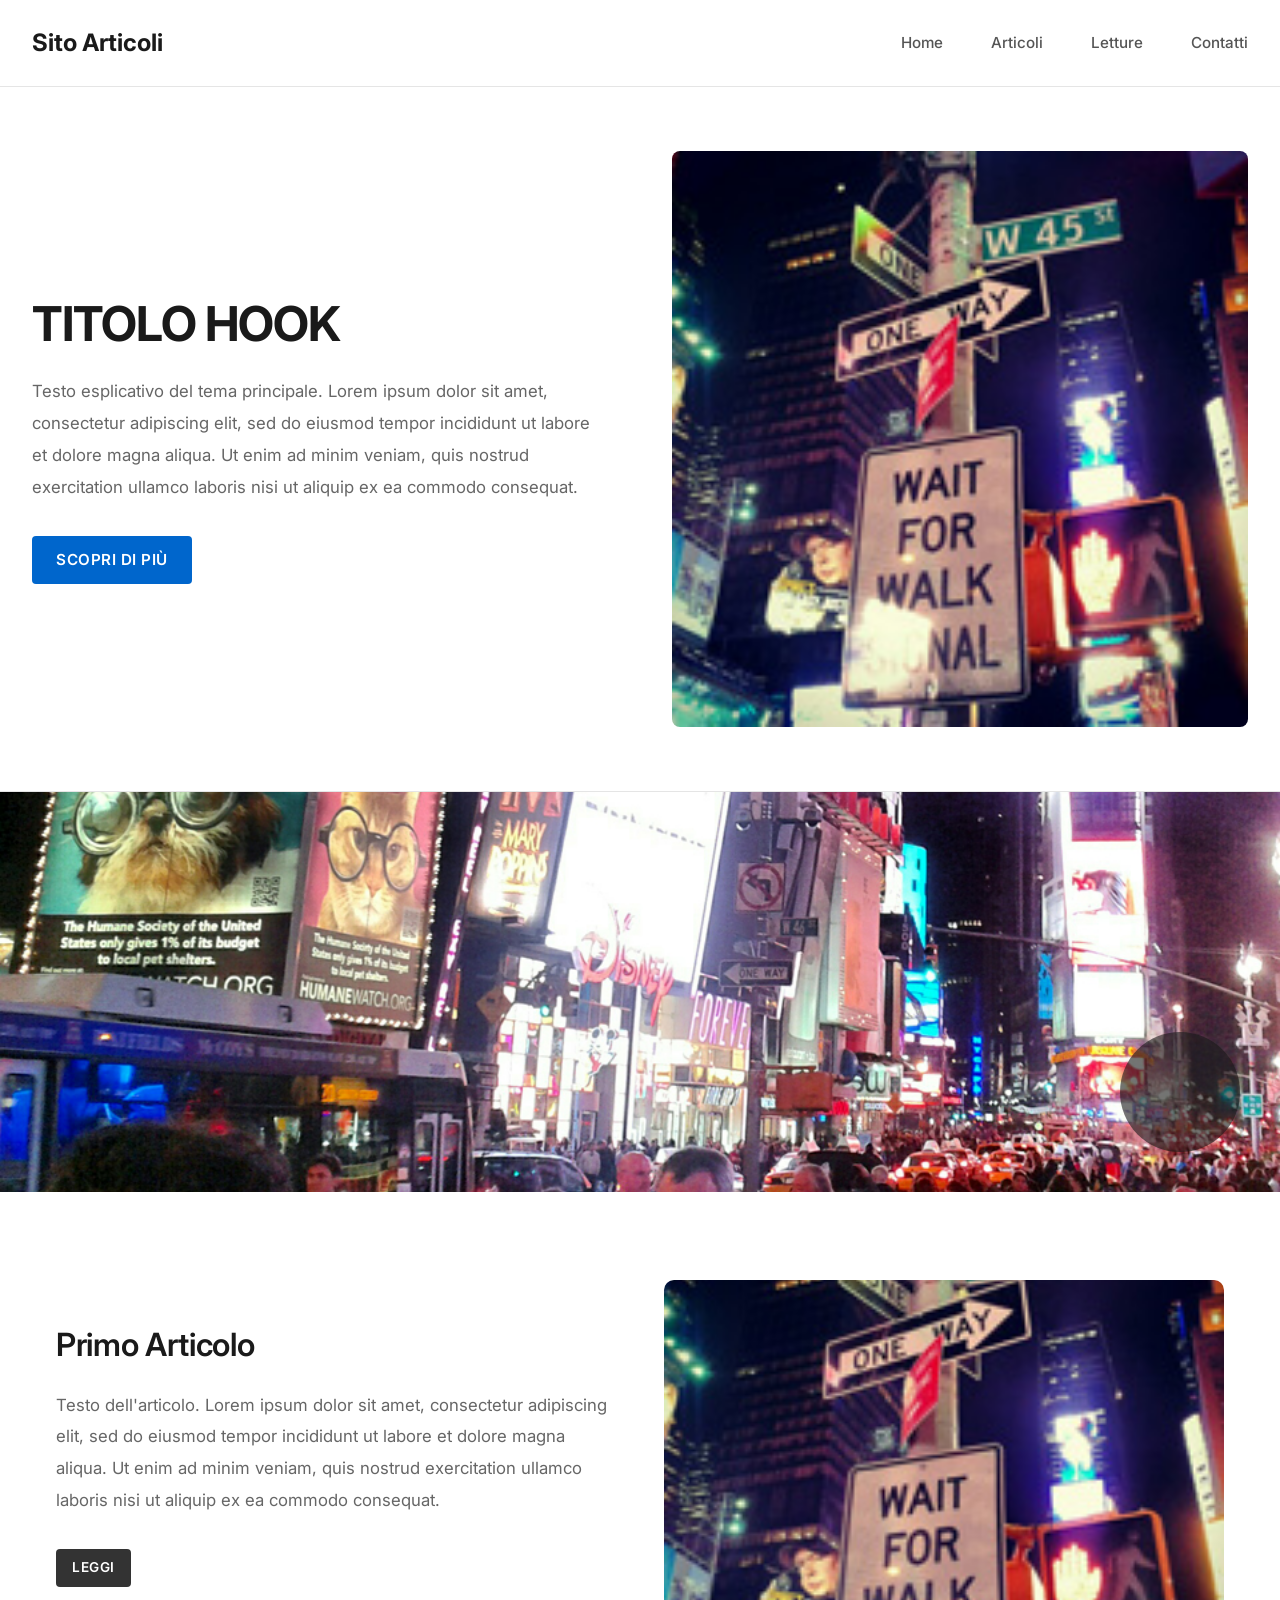
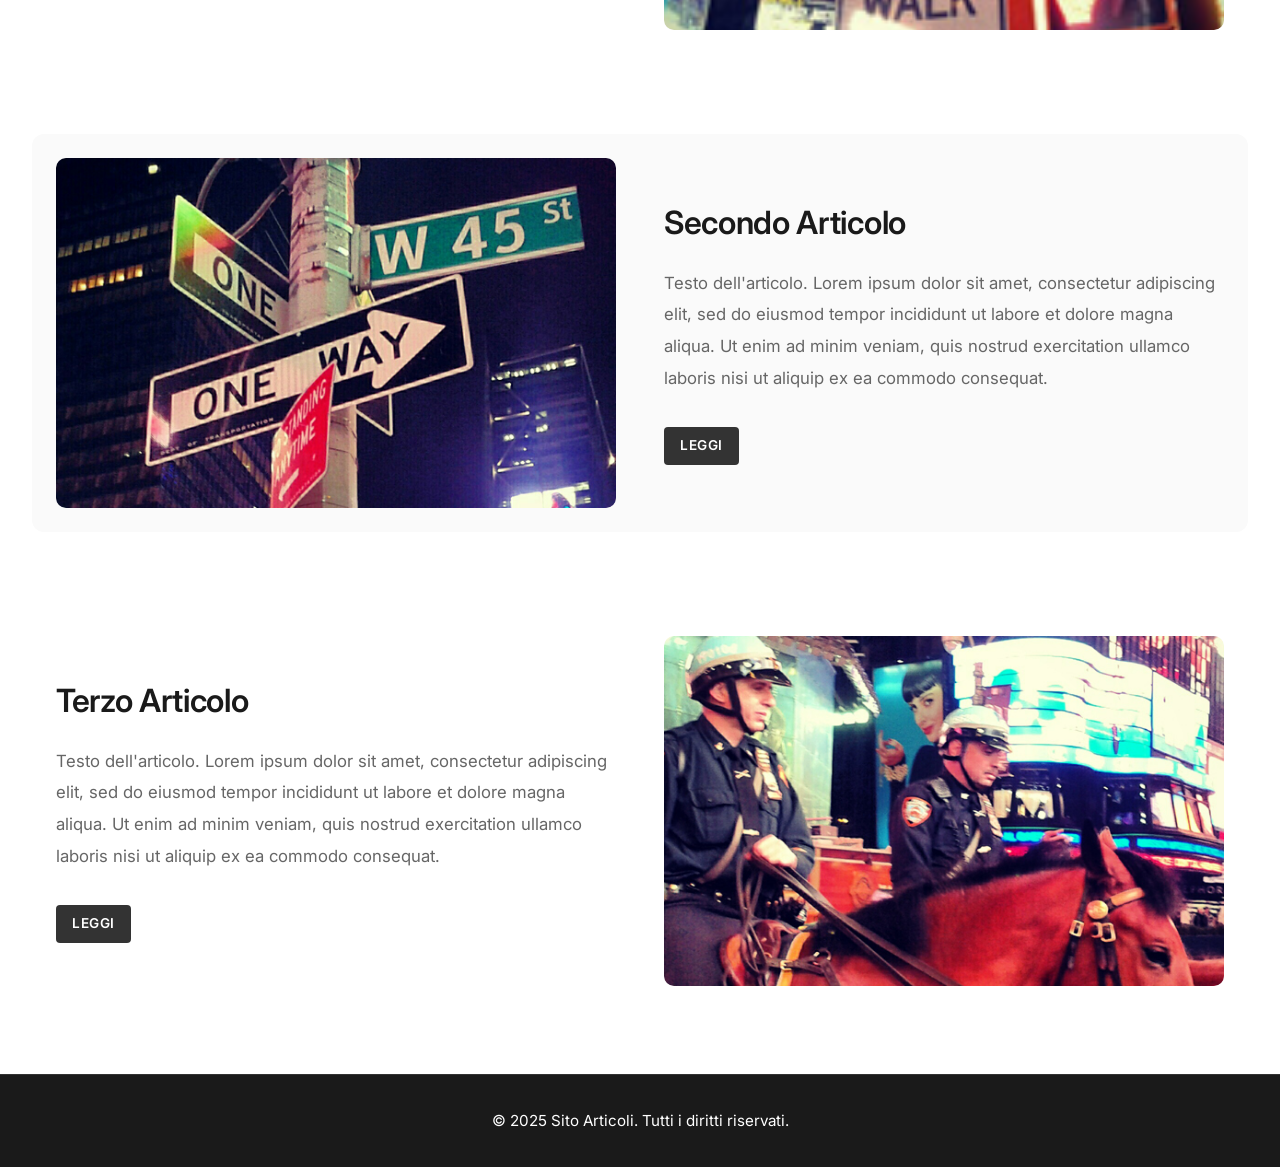
<file: Esercizio-3-Ramson/03-sito-moderno/index.html>
<!DOCTYPE html>
<html lang="it">
<head>
    <meta charset="UTF-8">
    <meta name="viewport" content="width=device-width, initial-scale=1.0">
    <!-- 
      =============================================================================
      PROGETTO NOVA — SITO WEB ARTICOLI MODERNO (ESERCIZIO 3)
      =============================================================================
      Questo file rappresenta la versione modernizzata e riprogettata del vecchio sito.
      
      MIGLIORAMENTI APPORTATI:
      1. Struttura Semantica: Sostituzione di div anonimi con tag HTML5 semantici 
         (<header>, <main>, <section>, <article>, <footer>).
      2. Accessibilità (A11y):
         - Menu Hamburger mobile migliorato con tag <button> e attributi ARIA:
           * aria-label="Apri menu principale"
           * aria-expanded="false"/"true" per indicare lo stato aperto/chiuso
           * aria-controls="nav" per associare il pulsante al menu di navigazione
         - Alt text descrittivi per tutte le immagini di layout.
      3. Ottimizzazione Asset e Performance:
         - Rimozione completa di jQuery e Nivo Slider (non necessari nel layout moderno).
         - Organizzazione semplificata: index.html e style.css nella root di cartella,
           con immagini collocate in assets/ (eliminazione di cartelle nidificate html/css/js).
      4. Design Responsive & Interattività:
         - Layout responsive mobile-first basato su CSS Grid e Flexbox.
         - Script JavaScript nativo per menu mobile e smooth scrolling nativo.
      =============================================================================
    -->
    <title>Sito Articoli Moderno — Progetto Nova</title>
    
    <!-- Modern Fonts -->
    <link rel="preconnect" href="https://fonts.googleapis.com">
    <link rel="preconnect" href="https://fonts.gstatic.com" crossorigin>
    <link href="https://fonts.googleapis.com/css2?family=Inter:wght@300;400;500;600;700&display=swap" rel="stylesheet">
    
    <!-- Modernized Styles -->
    <link rel="stylesheet" href="style.css" type="text/css">
    
    <!-- Smooth Scrolling & Mobile Menu Script -->
    <script>
        // Wait for DOM to be fully loaded
        document.addEventListener('DOMContentLoaded', function() {
            
            // Mobile menu toggle
            const mobileToggle = document.querySelector('.mobile-toggle');
            const headerNav = document.querySelector('.header-nav');
            const navLinks = document.querySelectorAll('.header-nav a');
            
            // Toggle menu on hamburger click
            if (mobileToggle) {
                mobileToggle.addEventListener('click', function(e) {
                    e.stopPropagation();
                    const isExpanded = headerNav.classList.toggle('active');
                    mobileToggle.classList.toggle('active');
                    mobileToggle.setAttribute('aria-expanded', isExpanded ? 'true' : 'false');
                });
            }
            
            // Close menu when any nav link is clicked
            navLinks.forEach(link => {
                link.addEventListener('click', function() {
                    headerNav.classList.remove('active');
                    mobileToggle.classList.remove('active');
                    mobileToggle.setAttribute('aria-expanded', 'false');
                });
            });
            
            // Close menu when clicking outside
            document.addEventListener('click', function(e) {
                const isClickInsideMenu = headerNav.contains(e.target);
                const isClickOnToggle = mobileToggle.contains(e.target);
                
                if (!isClickInsideMenu && !isClickOnToggle && headerNav.classList.contains('active')) {
                    headerNav.classList.remove('active');
                    mobileToggle.classList.remove('active');
                    mobileToggle.setAttribute('aria-expanded', 'false');
                }
            });
            
            // Close menu on window resize
            window.addEventListener('resize', function() {
                if (window.innerWidth > 768) {
                    headerNav.classList.remove('active');
                    mobileToggle.classList.remove('active');
                    mobileToggle.setAttribute('aria-expanded', 'false');
                }
            });
            
            // Smooth scrolling for anchor links
            document.querySelectorAll('a[href^="#"]').forEach(anchor => {
                anchor.addEventListener('click', function (e) {
                    e.preventDefault();
                    const targetId = this.getAttribute('href').substring(1);
                    const targetElement = document.getElementById(targetId);
                    if (targetElement) {
                        // Special handling for home button - scroll to top
                        if (targetId === 'home') {
                            window.scrollTo({
                                top: 0,
                                behavior: 'smooth'
                            });
                        } else {
                            targetElement.scrollIntoView({
                                behavior: 'smooth',
                                block: 'start'
                            });
                        }
                    }
                });
            });
        });
    </script>
</head>
 
<body>
    <div id="container">
        
        <!-- Header -->
        <header id="home" class="header-slim">
            <div class="header-wrapper">
                <div class="logo">
                    <a href="#hero">Sito Articoli</a>
                </div>
                <button class="mobile-toggle" aria-label="Apri menu principale" aria-expanded="false" aria-controls="nav">
                    <span></span>
                    <span></span>
                    <span></span>
                </button>
                <nav id="nav" class="header-nav">
                    <ul>
                        <li><a href="#hero">Home</a></li>
                        <li><a href="#hero">Articoli</a></li>
                        <li><a href="#content">Letture</a></li>
                        <li><a href="#footer">Contatti</a></li>
                    </ul>
                </nav>
            </div>
        </header>
        
        <!-- Hero / Hook Section -->
        <section id="hero" class="hero-section">
            <div class="hero-container">
                <div class="hero-text">
                    <h1>TITOLO HOOK</h1>
                    <p>Testo esplicativo del tema principale. Lorem ipsum dolor sit amet, consectetur adipiscing elit, sed do eiusmod tempor incididunt ut labore et dolore magna aliqua. Ut enim ad minim veniam, quis nostrud exercitation ullamco laboris nisi ut aliquip ex ea commodo consequat.</p>
                    <a href="#content" class="btn btn-primary">Scopri di più</a>
                </div>
                <div class="hero-image">
                    <img src="assets/times-square.jpg" alt="Featured image for hero section">
                </div>
            </div>
        </section>
        
        <!-- Full Width Image Section -->
        <div class="fullwidth-image">
            <img src="assets/times-square-people.jpg" alt="Full width featured image">
            <div class="accent-circle-large"></div>
        </div>
        
        <!-- Content Sections - Alternating Layout -->
        <div id="content" class="content-grid">
            
            <!-- Content Block 1 - Text Left, Image Right -->
            <article class="content-block content-left-text">
                <div class="block-text">
                    <h2>Primo Articolo</h2>
                    <p>Testo dell'articolo. Lorem ipsum dolor sit amet, consectetur adipiscing elit, sed do eiusmod tempor incididunt ut labore et dolore magna aliqua. Ut enim ad minim veniam, quis nostrud exercitation ullamco laboris nisi ut aliquip ex ea commodo consequat.</p>
                    <a href="#" class="btn btn-secondary btn-small">Leggi</a>
                </div>
                <div class="block-image">
                    <img src="assets/times-square.jpg" alt="Article image">
                </div>
            </article>
            
            <!-- Content Block 2 - Image Left, Text Right -->
            <article class="content-block content-right-text">
                <div class="block-image">
                    <img src="assets/times-square-traffic.jpg" alt="Article image">
                </div>
                <div class="block-text">
                    <h2>Secondo Articolo</h2>
                    <p>Testo dell'articolo. Lorem ipsum dolor sit amet, consectetur adipiscing elit, sed do eiusmod tempor incididunt ut labore et dolore magna aliqua. Ut enim ad minim veniam, quis nostrud exercitation ullamco laboris nisi ut aliquip ex ea commodo consequat.</p>
                    <a href="#" class="btn btn-secondary btn-small">Leggi</a>
                </div>
            </article>
            
            <!-- Content Block 3 - Text Left, Image Right -->
            <article class="content-block content-left-text">
                <div class="block-text">
                    <h2>Terzo Articolo</h2>
                    <p>Testo dell'articolo. Lorem ipsum dolor sit amet, consectetur adipiscing elit, sed do eiusmod tempor incididunt ut labore et dolore magna aliqua. Ut enim ad minim veniam, quis nostrud exercitation ullamco laboris nisi ut aliquip ex ea commodo consequat.</p>
                    <a href="#" class="btn btn-secondary btn-small">Leggi</a>
                </div>
                <div class="block-image">
                    <img src="assets/times-square-horse.jpg" alt="Article image">
                </div>
            </article>
            
        </div>
        
        <!-- Footer -->
        <footer id="footer" class="footer-main">
            <div class="footer-content">
                <p>&copy; 2025 Sito Articoli. Tutti i diritti riservati.</p>
            </div>
        </footer>
        
    </div>
</body>
</html>
</file>
<file: Esercizio-3-Ramson/03-sito-moderno/style.css>
/* =============================================================================
   PROGETTO NOVA — ARCHITETTURA STILISTICA CSS
   =============================================================================
   Questo foglio di stile implementa la modernizzazione visiva dell'esercizio.
   
   CARATTERISTICHE E SCELTE DI SVILUPPO:
   1. Vanilla CSS Moderno: Utilizzo di variabili CSS per coerenza cromatica,
      evitando framework esterni pesanti in linea con un codice pulito e leggero.
   2. Layout Fluido e Responsive:
      - CSS Grid per la griglia dell'Hero e l'impaginazione responsive.
      - Flexbox per allineamenti interni, navbar ed elementi del footer.
      - Media Queries per un adattamento completo su dispositivi Tablet e Mobile.
   3. Focus Visibile per Accessibilità:
      - Implementazione di :focus-visible per fornire un contorno blu neon nitido
        durante la navigazione con tastiera, ignorandolo durante i clic del mouse.
   4. Riorganizzazione percorsi:
      - Semplificazione dei percorsi (assets/ per le immagini e foglio di stile
        posto nella stessa directory di index.html).
   ============================================================================= */

/* =============================================================================
   GLOBAL STYLES - Minimalist Article Page Design
   ============================================================================= */

* {
    margin: 0;
    padding: 0;
    box-sizing: border-box;
}

html {
    scroll-behavior: smooth;
}

html, body {
    height: 100%;
}

body {
    background-color: #ffffff;
    color: #2c3e50;
    font-family: 'Inter', -apple-system, BlinkMacSystemFont, 'Segoe UI', sans-serif;
    font-size: 16px;
    line-height: 1.6;
    font-weight: 400;
}

a {
    color: #0066cc;
    text-decoration: none;
    transition: color 0.3s ease;
}

a:hover {
    color: #0052a3;
}

/* Accessibility focus styles */
a:focus-visible,
button:focus-visible,
.btn:focus-visible {
    outline: 3px solid #0066cc;
    outline-offset: 3px;
}


/* =============================================================================
   TYPOGRAPHY
   ============================================================================= */

h1, h2, h3, h4, h5, h6 {
    font-weight: 600;
    line-height: 1.3;
    margin-bottom: 1rem;
    color: #1a1a1a;
}

h1 {
    font-size: 3rem;
    font-weight: 700;
    letter-spacing: -0.02em;
    line-height: 1.2;
}

h2 {
    font-size: 2rem;
    font-weight: 600;
    letter-spacing: -0.01em;
}

h3 {
    font-size: 1.25rem;
    font-weight: 600;
}

p {
    margin-bottom: 1.5rem;
    color: #555;
    line-height: 1.8;
}

/* =============================================================================
   BUTTONS & LINKS
   ============================================================================= */

.btn {
    display: inline-block;
    padding: 0.75rem 1.5rem;
    background-color: #0066cc;
    color: #ffffff;
    font-size: 0.95rem;
    font-weight: 600;
    border: none;
    border-radius: 4px;
    text-decoration: none;
    cursor: pointer;
    transition: all 0.3s ease;
    text-transform: uppercase;
    letter-spacing: 0.5px;
}

.btn:hover {
    background-color: #0052a3;
    color: #ffffff;
    text-decoration: none;
    transform: translateY(-2px);
    box-shadow: 0 4px 12px rgba(0, 102, 204, 0.3);
}

.btn:active {
    transform: translateY(0);
    box-shadow: 0 2px 6px rgba(0, 102, 204, 0.2);
}

.btn-small {
    padding: 0.5rem 1rem;
    font-size: 0.85rem;
}

.btn-primary {
    background-color: #0066cc;
    color: #ffffff;
}

.btn-primary:hover {
    background-color: #0052a3;
}

.btn-secondary {
    background-color: #333;
    color: #ffffff;
}

.btn-secondary:hover {
    background-color: #0066cc;
    color: #ffffff;
}

.btn-light {
    background-color: #ffffff;
    color: #0066cc;
    border: 2px solid #0066cc;
}

.btn-light:hover {
    background-color: #f0f0f0;
    color: #0066cc;
    box-shadow: 0 4px 12px rgba(0, 102, 204, 0.2);
}

/* =============================================================================
   CONTAINER
   ============================================================================= */

#container {
    max-width: 100%;
    margin: 0 auto;
    background: #ffffff;
}

/* =============================================================================
   HEADER - SLIM NAVIGATION
   ============================================================================= */

header.header-slim {
    background: #ffffff;
    border-bottom: 1px solid #e5e5e5;
    padding: 1.5rem 2rem;
    position: sticky;
    top: 0;
    z-index: 1000;
}

.header-wrapper {
    max-width: 1400px;
    margin: 0 auto;
    display: flex;
    align-items: center;
    justify-content: space-between;
}

.logo {
    font-size: 1.5rem;
    font-weight: 700;
    color: #1a1a1a;
}

.logo a {
    color: #1a1a1a;
    text-decoration: none;
}

.logo a:hover {
    color: #0066cc;
}

button.mobile-toggle {
    display: none;
    flex-direction: column;
    gap: 6px;
    cursor: pointer;
    padding: 8px 4px;
    background: none;
    border: none;
}

button.mobile-toggle span {
    width: 25px;
    height: 3px;
    background: #1a1a1a;
    border-radius: 2px;
    transition: all 0.3s ease;
    transform-origin: center;
    display: block;
}

/* Hamburger animation when active */
button.mobile-toggle.active span:nth-child(1) {
    transform: rotate(45deg) translateY(11px);
}

button.mobile-toggle.active span:nth-child(2) {
    opacity: 0;
    transform: translateX(-10px);
}

button.mobile-toggle.active span:nth-child(3) {
    transform: rotate(-45deg) translateY(-11px);
}

.header-nav ul {
    list-style: none;
    display: flex;
    gap: 3rem;
    margin: 0;
}

.header-nav a {
    color: #555;
    font-size: 0.95rem;
    font-weight: 500;
    text-transform: capitalize;
    transition: color 0.3s ease;
}

.header-nav a:hover {
    color: #0066cc;
    text-decoration: none;
}

/* =============================================================================
   HERO SECTION
   ============================================================================= */

section.hero-section {
    padding: 4rem 2rem;
    background: #ffffff;
    border-bottom: 1px solid #e5e5e5;
}

.hero-container {
    max-width: 1400px;
    margin: 0 auto;
    display: grid;
    grid-template-columns: 1fr 1fr;
    gap: 4rem;
    align-items: center;
}

.hero-text h1 {
    margin-bottom: 1.5rem;
}

.hero-text p {
    font-size: 1.05rem;
    color: #666;
    margin-bottom: 2rem;
    line-height: 1.9;
}

.hero-image {
    position: relative;
    overflow: hidden;
    border-radius: 8px;
}

.hero-image img {
    width: 100%;
    height: auto;
    display: block;
    min-height: 400px;
    object-fit: cover;
}

.accent-circle {
    position: absolute;
    width: 80px;
    height: 80px;
    background: #1a1a1a;
    border-radius: 50%;
    bottom: 20px;
    right: 20px;
    opacity: 0.8;
}

.accent-circle-large {
    position: absolute;
    width: 120px;
    height: 120px;
    background: #1a1a1a;
    border-radius: 50%;
    opacity: 0.6;
    bottom: 40px;
    right: 40px;
    pointer-events: none;
}

/* =============================================================================
   FULLWIDTH IMAGE SECTION
   ============================================================================= */

.fullwidth-image {
    position: relative;
    width: 100%;
    height: 400px;
    overflow: hidden;
    background: #f0f0f0;
}

.fullwidth-image img {
    width: 100%;
    height: 100%;
    object-fit: cover;
}

/* =============================================================================
   CONTENT GRID - ALTERNATING BLOCKS
   ============================================================================= */

#content.content-grid {
    padding: 4rem 2rem;
    background: #ffffff;
}

.content-block {
    max-width: 1400px;
    margin: 0 auto 5rem;
    display: flex;
    align-items: center;
    gap: 3rem;
    justify-content: space-between;
    border-radius: 12px;
    padding: 1.5rem;
    transition: transform 0.25s ease, box-shadow 0.25s ease;
}

.content-block:hover {
    transform: translateY(-3px);
    box-shadow: 0 12px 20px rgba(0,0,0,0.08);
}

.content-block:nth-child(even) {
    background: #fafafa;
}

.content-block:nth-child(odd) {
    background: #ffffff;
}

.content-block:last-child {
    margin-bottom: 0;
}

.content-left-text .block-image,
.content-left-text .block-text,
.content-right-text .block-image,
.content-right-text .block-text {
    flex: 1 1 50%;
    min-width: 0;
}

.content-right-text .block-image {
    order: 1;
}

.content-right-text .block-text {
    order: 2;
}

.content-left-text .block-text {
    order: 1;
}

.content-left-text .block-image {
    order: 2;
}

.block-image img {
    width: 100%;
    height: auto;
    aspect-ratio: 16 / 9;
    object-fit: cover;
    border-radius: 10px;
}

.block-image {
    position: relative;
    overflow: hidden;
    border-radius: 8px;
}

.block-text h2 {
    margin-bottom: 1.5rem;
    font-size: 2rem;
}

.block-text p {
    color: #666;
    font-size: 1.05rem;
    line-height: 1.9;
    margin-bottom: 2rem;
}

.block-image {
    position: relative;
    overflow: hidden;
    border-radius: 8px;
}

.block-image img {
    width: 100%;
    height: 350px;
    object-fit: cover;
    display: block;
}

.block-image .accent-circle {
    width: 100px;
    height: 100px;
}

/* =============================================================================
   FOOTER
   ============================================================================= */

footer.footer-main {
    background: #1a1a1a;
    color: #ffffff;
    padding: 2rem;
    text-align: center;
    border-top: 1px solid #333;
}

.footer-content {
    max-width: 1400px;
    margin: 0 auto;
    display: flex;
    flex-direction: column;
    align-items: center;
    gap: 1.5rem;
}

footer p {
    color: #ffffff;
    margin: 0;
    font-size: 0.95rem;
}

/* =============================================================================
   RESPONSIVE DESIGN - TABLET
   ============================================================================= */

@media (max-width: 1024px) {
    h1 {
        font-size: 2.5rem;
    }

    h2 {
        font-size: 1.75rem;
    }

    section.hero-section {
        padding: 3rem 1.5rem;
    }

    .hero-container {
        gap: 2rem;
        grid-template-columns: 1fr 1fr;
    }

    .hero-image img {
        min-height: 300px;
    }

    .content-block {
        gap: 2rem;
        margin-bottom: 4rem;
    }

    .block-image img {
        height: 300px;
    }

    .fullwidth-image {
        height: 300px;
    }
}

@media (max-width: 768px) {
    h1 {
        font-size: 2rem;
    }

    h2 {
        font-size: 1.5rem;
    }

    /* Header */
    header.header-slim {
        padding: 1rem 1.5rem;
    }

    .header-wrapper {
        flex-wrap: wrap;
    }

    button.mobile-toggle {
        display: flex;
    }

    .header-nav {
        position: fixed;
        top: 60px;
        left: 0;
        width: 100%;
        background: #ffffff;
        border-bottom: 1px solid #e5e5e5;
        padding: 1rem 0;
        display: none;
        flex-direction: column;
        z-index: 999;
        max-height: calc(100vh - 60px);
        overflow-y: auto;
        box-shadow: 0 4px 12px rgba(0,0,0,0.1);
    }

    .header-nav.active {
        display: flex;
    }

    .header-nav ul {
        flex-direction: column;
        gap: 0;
        padding: 0;
        margin: 0;
    }

    .header-nav li {
        border-bottom: 1px solid #f0f0f0;
    }

    .header-nav a {
        display: block;
        padding: 1rem 1.5rem;
        color: #555;
        font-size: 0.95rem;
        font-weight: 500;
        text-transform: capitalize;
        transition: all 0.3s ease;
        border-left: 3px solid transparent;
    }

    .header-nav a:hover {
        color: #0066cc;
        background-color: #f8f8f8;
        border-left-color: #0066cc;
        padding-left: 2rem;
        text-decoration: none;
    }

    /* Hero Section */
    section.hero-section {
        padding: 2rem 1.5rem;
    }

    .hero-container {
        grid-template-columns: 1fr;
        gap: 2rem;
    }

    .hero-image img {
        min-height: 300px;
    }

    /* Content Blocks */
    .content-block {
        display: flex;
        flex-direction: column;
        align-items: stretch;
        gap: 1.5rem;
        margin-bottom: 3rem;
        padding: 1.5rem;
    }

    .content-block .block-image,
    .content-block .block-text {
        width: 100%;
        order: unset !important;
    }

    .content-right-text .block-image,
    .content-left-text .block-image,
    .content-right-text .block-text,
    .content-left-text .block-text {
        order: unset !important;
    }

    .block-image img {
        min-height: 180px;
        aspect-ratio: 16 / 9;
        object-fit: cover;
    }

    .accent-circle,
    .accent-circle-large {
        display: none;
    }

    .block-image img {
        height: 250px;
    }

    /* Full Width Image */
    .fullwidth-image {
        height: 250px;
    }

    /* Buttons */
    .btn {
        padding: 0.65rem 1.2rem;
        font-size: 0.85rem;
    }

    .accent-circle {
        width: 60px;
        height: 60px;
        bottom: 15px;
        right: 15px;
    }

    .accent-circle-large {
        width: 80px;
        height: 80px;
        bottom: 20px;
        right: 20px;
    }
}

@media (max-width: 480px) {
    h1 {
        font-size: 1.75rem;
    }

    h2 {
        font-size: 1.25rem;
    }

    /* Header */
    header.header-slim {
        padding: 1rem;
    }

    .logo {
        font-size: 1.25rem;
    }

    /* Hero */
    section.hero-section {
        padding: 1.5rem 1rem;
    }

    .hero-text p {
        font-size: 0.95rem;
    }

    /* Content */
    #content.content-grid {
        padding: 2rem 1rem;
    }

    .content-block {
        margin-bottom: 2.5rem;
    }

    .block-image img {
        height: 200px;
    }

    .fullwidth-image {
        height: 200px;
    }

    .accent-circle {
        width: 50px;
        height: 50px;
    }
}
</file>
